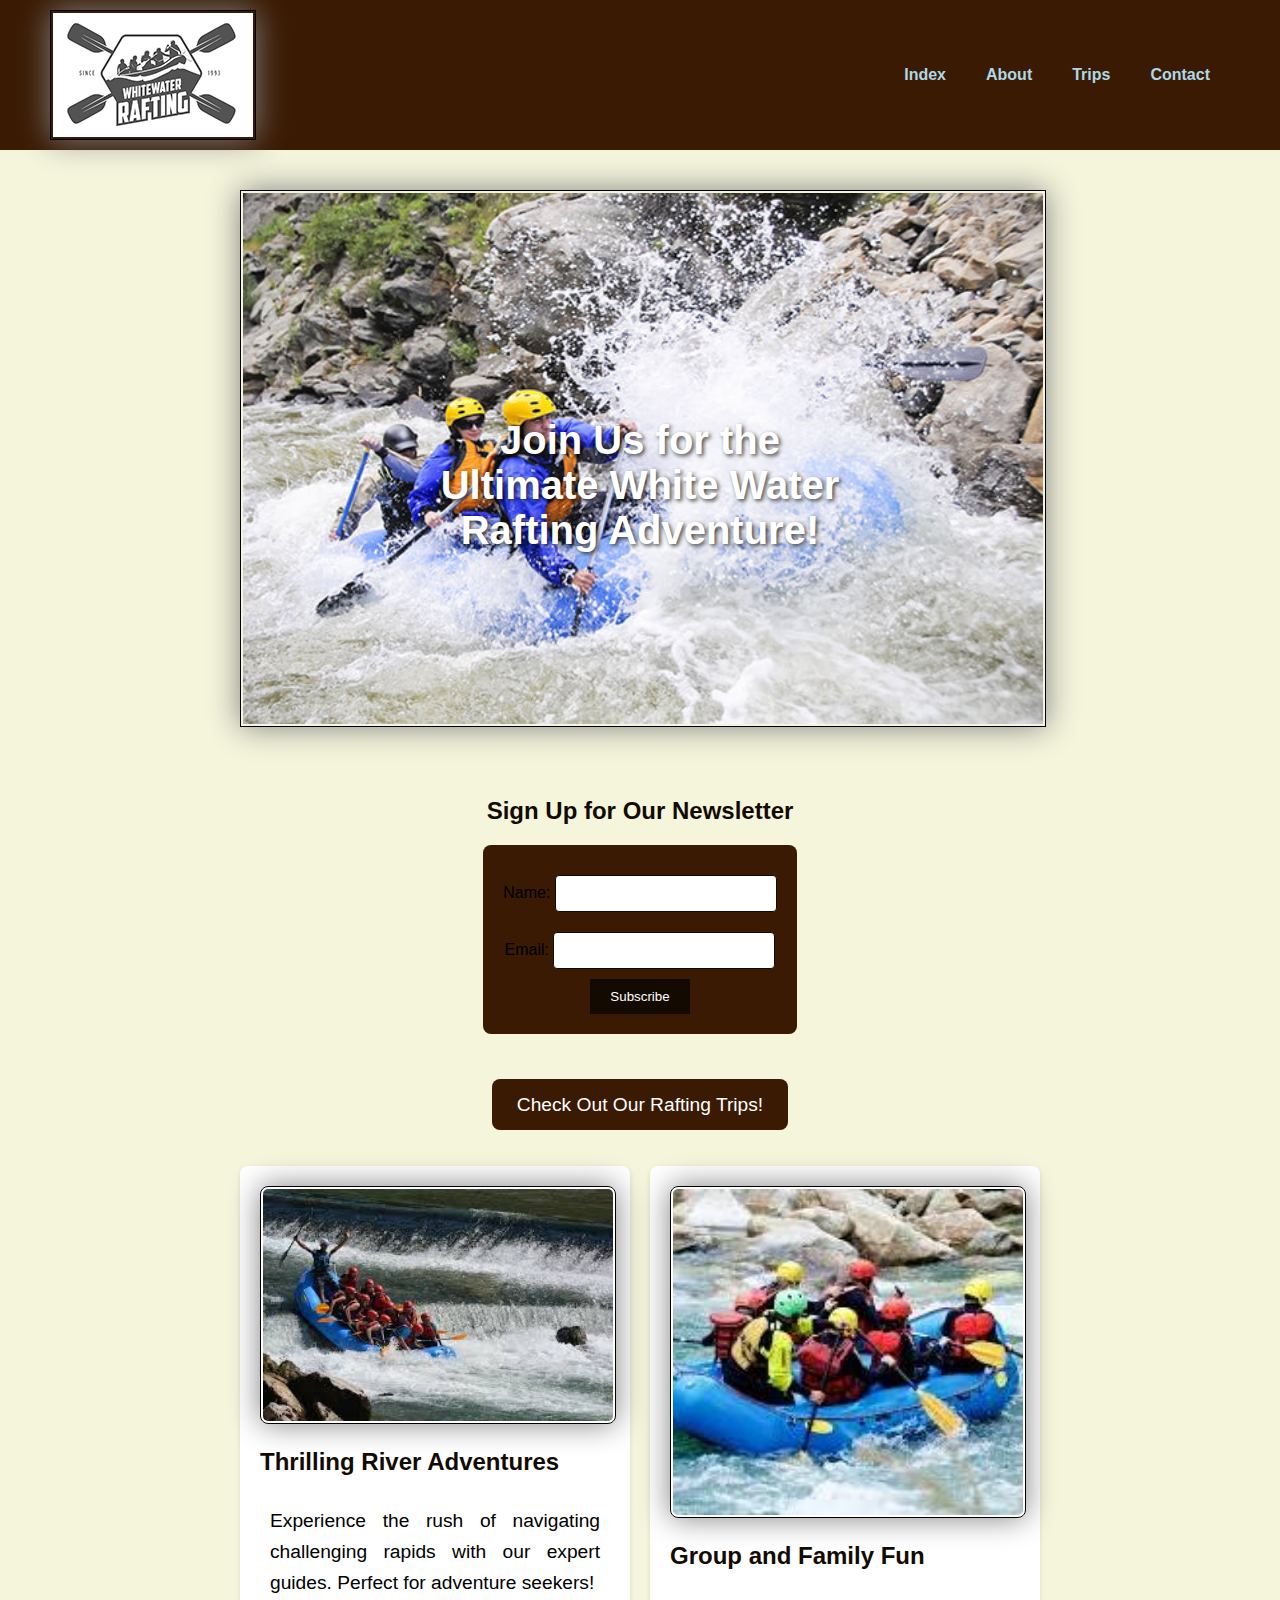
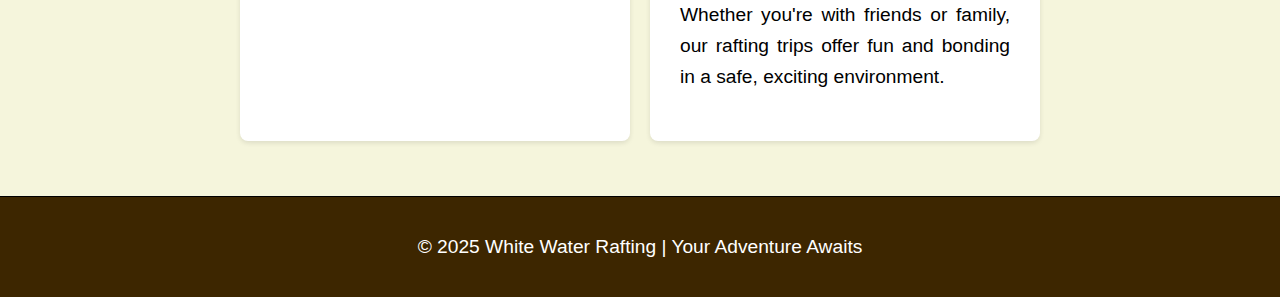
<file: index.html>
<!DOCTYPE html>
<html lang="en-US">
<head>
    <link rel="stylesheet" href="styles/styles.css">
    <meta charset="utf-8">
    <meta name="viewport" content="width=device-width, initial-scale=1.0">
    <title>White Water Rafting</title>
    <meta name="description" content="Join us for an unforgettable white water rafting experience!">
    <meta name="author" content="Andrew Willoughby">
</head>
<body>
    <body>
        <header class="header-container">
            <img src="wwr/imagesr/logo.png" alt="Rafting Website Logo" class="logo">
            <nav class="nav-links">
                <ul>
                    <li><a href="../index.html">Index</a></li>
                    <li><a href="/wwr/about.html">About</a></li>
                    <li><a href="/wwr/about.html">Trips</a></li>
                    <li><a href="/wwr/contact.html">Contact</a></li>
                </ul>
            </nav>
        </header>
    <main>
        <section class="hero">
            <img src="/wwr/imagesr/2.jpg" alt="Rafting Adventure" class="hero-img">
            <h1 class="hero-heading">Join Us for the Ultimate White Water Rafting Adventure!</h1>
        </section>
        <section class="newsletter">
            <h2>Sign Up for Our Newsletter</h2>
            <form action="#" method="post">
                <label for="name">Name:</label>
                <input type="text" id="name" name="name" required><br>
                <label for="email">Email:</label>
                <input type="email" id="email" name="email" required><br>
                <input type="submit" value="Subscribe">
            </form>
        </section>
        <section class="cta">
            <a href="trips.html" class="cta-btn">Check Out Our Rafting Trips!</a>
        </section>
        <section class="content-grid">
            <div class="content-item">
                <img src="images/team.jpeg" alt="Rafting on River" class="content-img">
                <div class="content-text">
                    <h2>Thrilling River Adventures</h2>
                    <p>Experience the rush of navigating challenging rapids with our expert guides. Perfect for adventure seekers!</p>
                </div>
            </div>
            <div class="content-item">
                <img src="images/rafting team.jpeg" alt="Rafting Team" class="content-img">
                <div class="content-text">
                    <h2>Group and Family Fun</h2>
                    <p>Whether you're with friends or family, our rafting trips offer fun and bonding in a safe, exciting environment.</p>
                </div>
            </div>
        </section>
    </main>
    <footer>
        <p>© 2025 White Water Rafting | Your Adventure Awaits</p>
    </footer>
</body>
</html>
</file>
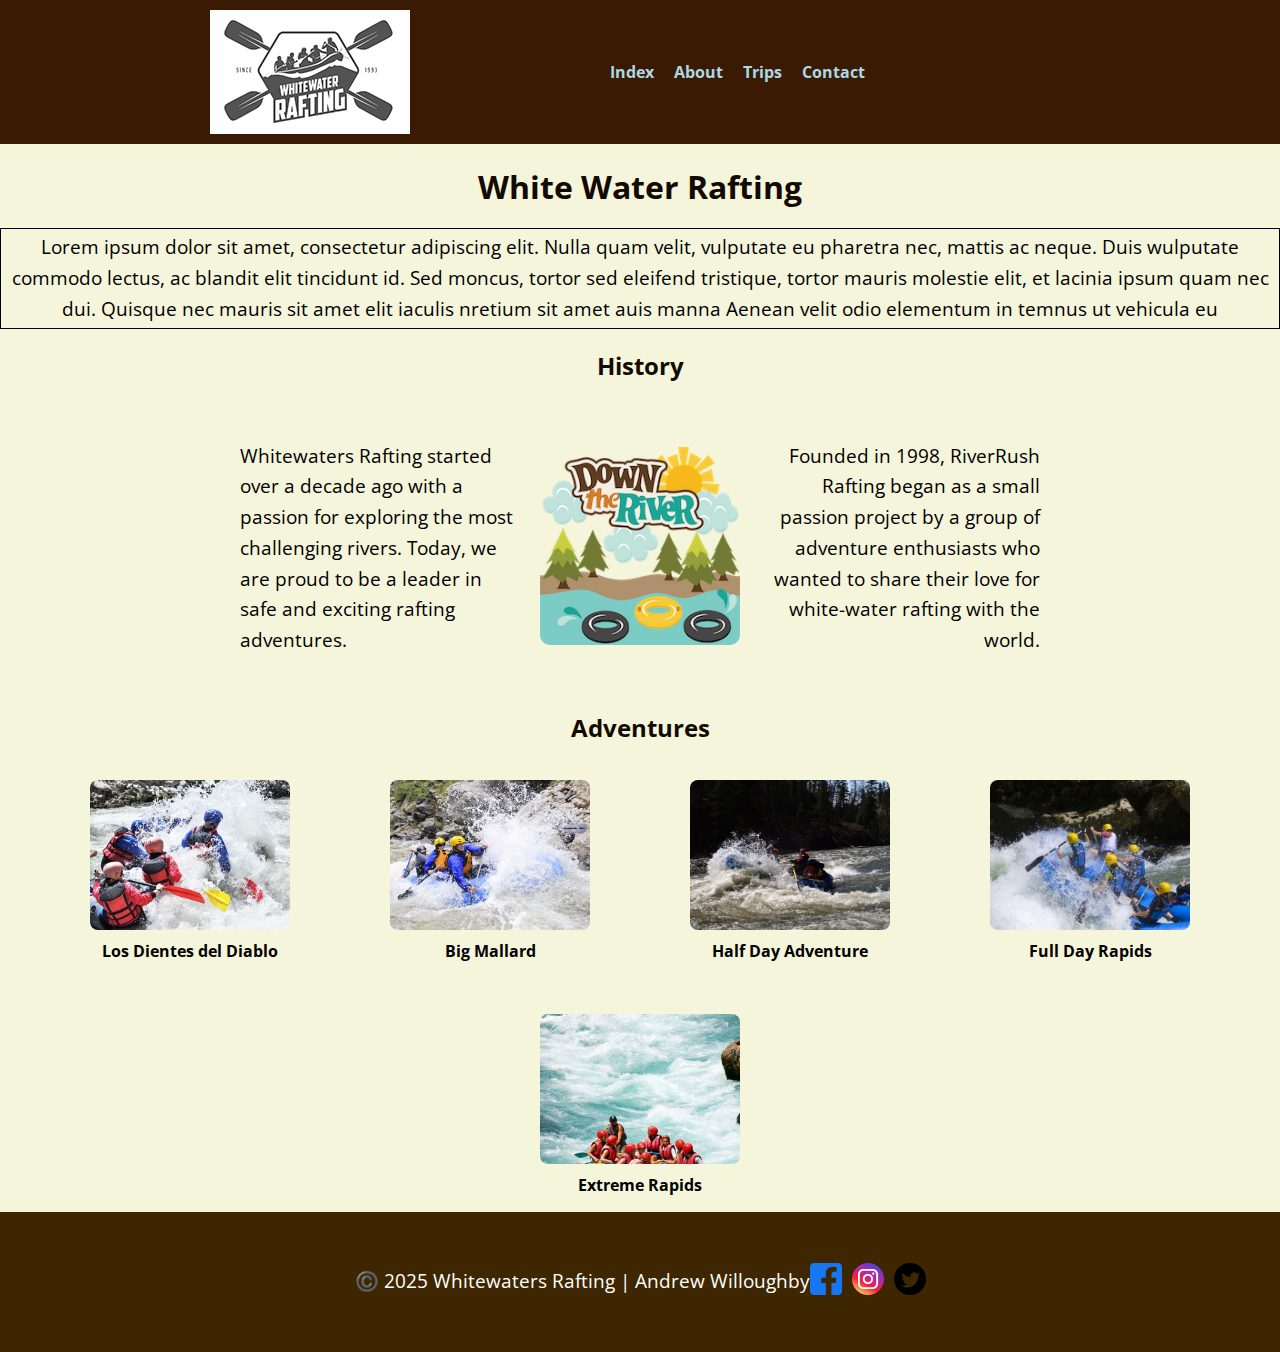
<file: wwr/about.html>
<!DOCTYPE html>
<html lang="en-US">
<head>
    <meta charset="utf-8">
    <meta name="viewport" content="width=device-width, initial-scale=1.0">
    <meta name="description" content="Learn about Whitewaters Rafting's history, mission, and team. We provide thrilling rafting adventures and exceptional customer service. Explore our story and get to know the people behind the company.">
    <title>About Us - Whitewaters Rafting</title>
    <link href="https://fonts.googleapis.com/css2?family=Open+Sans&display=swap" rel="stylesheet">
    <link rel="stylesheet" href="styles1/rafting.css">
</head>
<body>
    <header class="header-container">
        <img src="imagesr/logo.png" alt="Rafting Website Logo" class="logo">
        <nav class="nav-links">
            <ul>
                <li><a href="../index.html">Index</a></li>
                <li><a href="about.html">About</a></li>
                <li><a href="trips.html">Trips</a></li>
                <li><a href="contact.html">Contact</a></li>
            </ul>
        </nav>
    </header>

    <main>
        <section class="intro">
            <h1>White Water Rafting</h1>
            <p class="bordered-text">Lorem ipsum dolor sit amet, consectetur adipiscing elit. Nulla quam velit, vulputate eu pharetra nec,
                mattis ac neque. Duis wulputate commodo lectus, ac blandit elit tincidunt id. Sed moncus, tortor sed eleifend tristique, tortor mauris molestie elit, et lacinia ipsum quam nec dui. Quisque nec mauris sit
                amet elit iaculis nretium sit amet auis manna Aenean velit odio elementum in temnus ut vehicula eu</p>
        </section>
        <section class="history">
            <h2>History</h2>
            <div class="history-container">
                <p class="history-text1">Whitewaters Rafting started over a decade ago with a passion for exploring the most challenging rivers. Today, we are proud to be a leader in safe and exciting rafting adventures.</p>
                <img src="imagesr/history.png" alt="History" class="history-img">
                <p class="history-text2">Founded in 1998, RiverRush Rafting began as a small passion project by a group of adventure enthusiasts who wanted to share their love for white-water rafting with the world. </p>
            </div>
        </section>

        <section class="adventures">
            <h2>Adventures</h2>
            <div class="gallery">
                <figure class="figure-container">
                    <img src="imagesr/1-min.jpg" alt="Los Dientes del Diablo">
                    <figcaption>Los Dientes del Diablo</figcaption>
                </figure>
                <figure class="figure-container">
                    <img src="imagesr/2.jpg" alt="Big Mallard">
                    <figcaption>Big Mallard</figcaption>
                </figure>
                <figure class="figure-container">
                    <img src="imagesr/3-min.jpg" alt="Half Day Adventure">
                    <figcaption>Half Day Adventure</figcaption>
                </figure>
                <figure class="figure-container">
                    <img src="imagesr/4.jpg" alt="Full Day Rapids">
                    <figcaption>Full Day Rapids</figcaption>
                </figure>
                <figure class="figure-container">
                    <img src="imagesr/5-min.jpg" alt="Extreme Rapids">
                    <figcaption>Extreme Rapids</figcaption>
                </figure>
            </div>
        </section>
    </main>

    <footer>
        <p class="copyright">©️ 2025 Whitewaters Rafting | Andrew Willoughby</p>
        <nav class="sociallinks">
            <a href="https://www.facebook.com" target="_blank" aria-label="Facebook">
                <img src="imagesr/Facebook3_svg.webp" alt="Facebook">
            </a>
            <a href="https://www.instagram.com" target="_blank" aria-label="Instagram">
                <img src="imagesr/instagram_circle-128.webp" alt="Instagram">
            </a>
            <a href="https://x.com" target="_blank" aria-label="Twitter">
                <img src="imagesr/Circled_Twitter_svg-128.webp" alt="Twitter">
            </a>
        </nav>
    </footer>
</body>
</html>
</file>
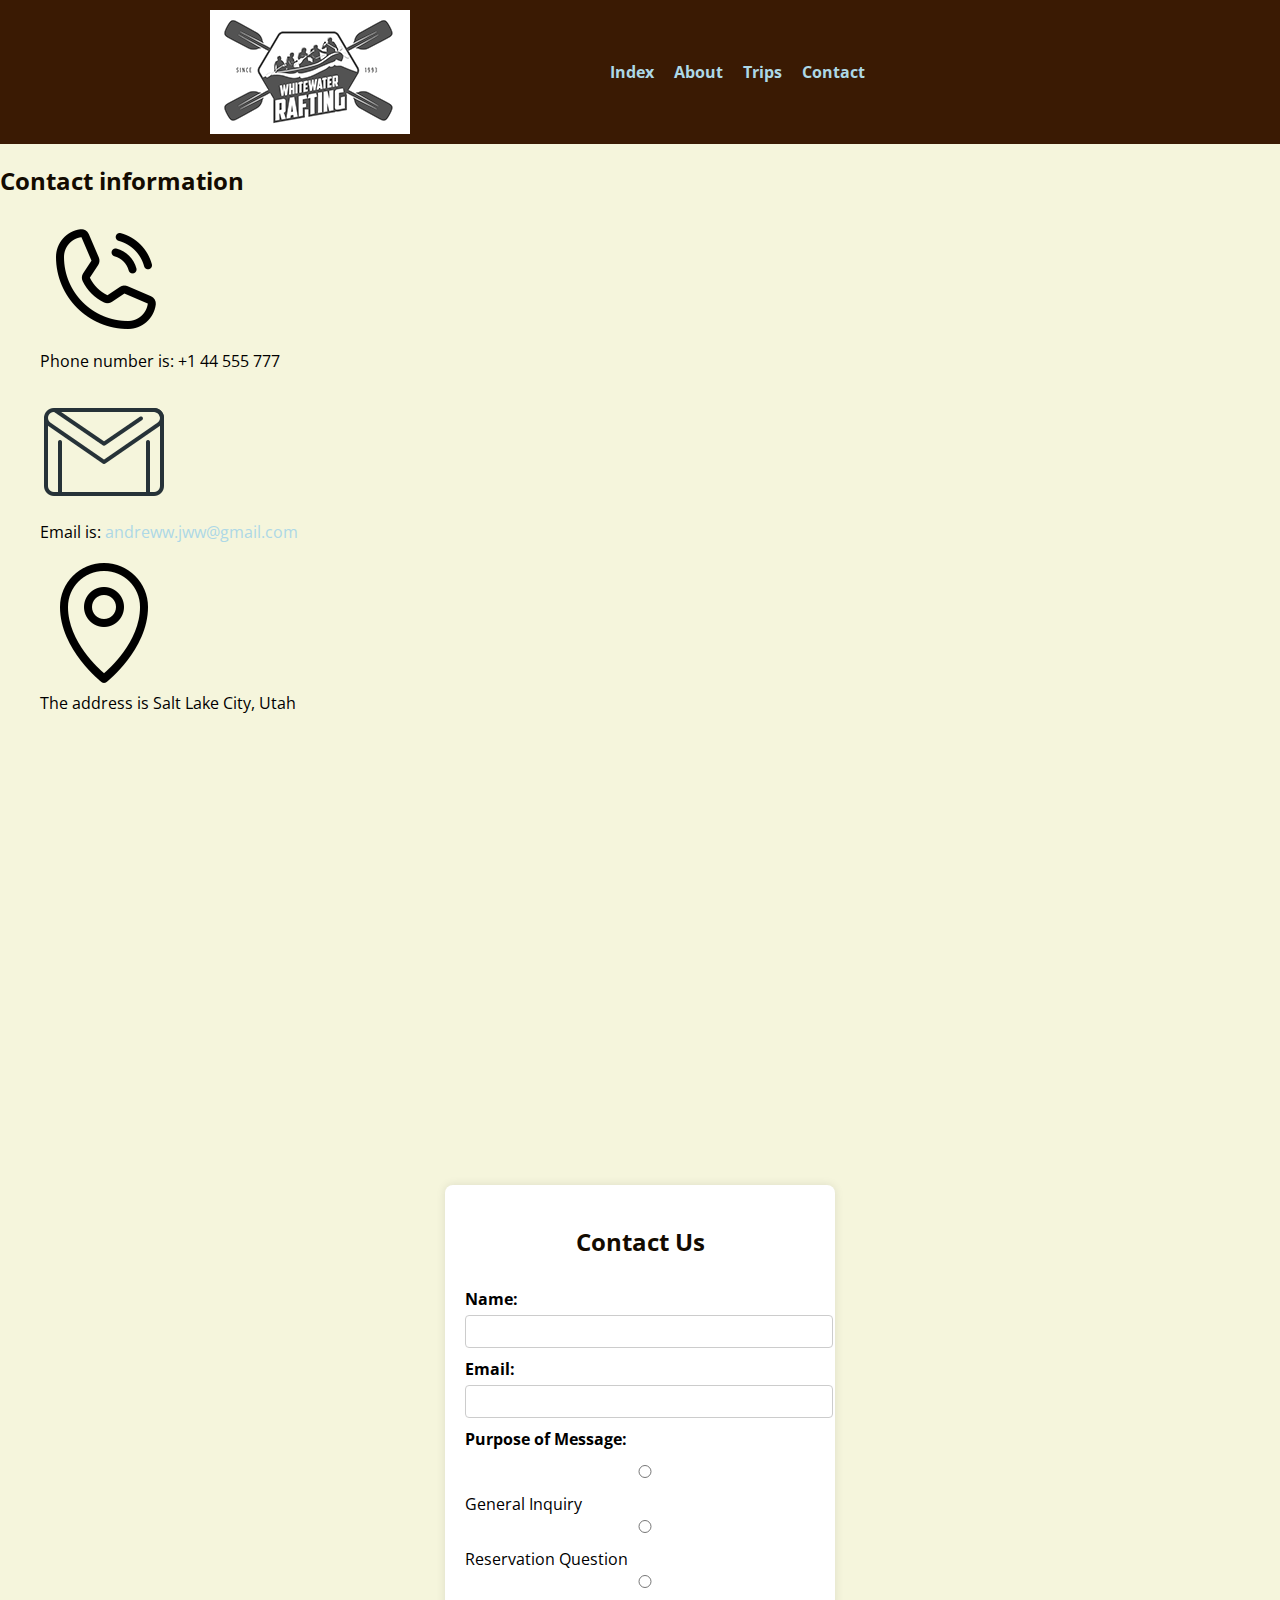
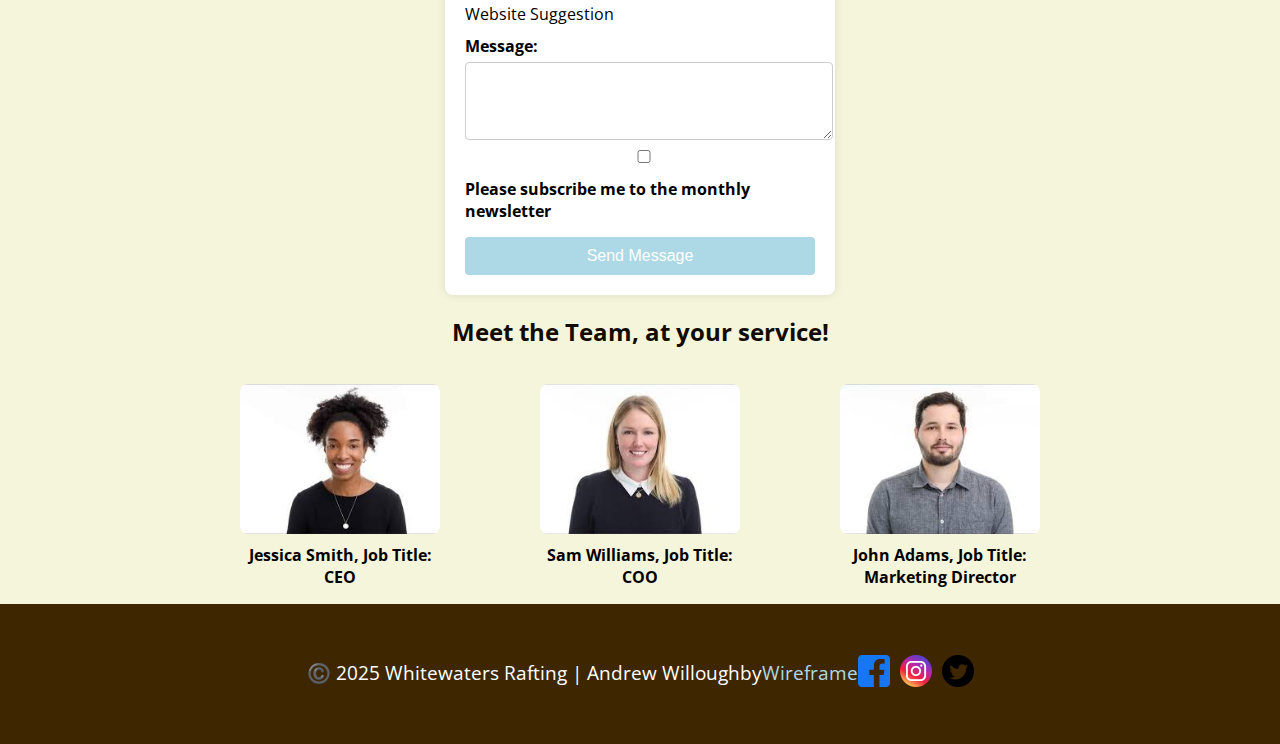
<file: wwr/contact.html>
<!DOCTYPE html>
<html lang="en-US">
<head>
    <meta charset="utf-8">
    <meta name="viewport" content="width=device-width, initial-scale=1.0">
    <meta name="description" content="Get in touch with Whitewaters Rafting for inquiries, reservations, or suggestions. Contact us through email, phone, or our online form. We're here to help!">
    <title>Contact Us - Whitewaters Rafting</title>
    <link href="https://fonts.googleapis.com/css2?family=Open+Sans&display=swap" rel="stylesheet">
    <link rel="stylesheet" href="styles1/rafting.css">
    <style>
        .adventures h2 {
            text-align: center;
        }

        .container {
            background: white;
            padding: 20px;
            border-radius: 8px;
            box-shadow: 0px 0px 10px rgba(0, 0, 0, 0.1);
            width: 350px;
            margin: 0 auto;
            display: flex;
            flex-direction: column;
            align-items: center;
        }

        label {
            font-weight: bold;
            display: block;
            margin-top: 10px;
        }

        input, textarea {
            width: 100%;
            padding: 8px;
            margin-top: 5px;
            border: 1px solid #ccc;
            border-radius: 4px;
        }

        .radio-group {
            margin-top: 10px;
        }

        .radio-group label {
            font-weight: normal;
            display: inline-block;
            margin-right: 10px;
        }

        .submit-btn {
            background-color: lightblue;
            color: white;
            padding: 10px;
            border: none;
            border-radius: 4px;
            cursor: pointer;
            margin-top: 15px;
            width: 100%;
            font-size: 16px;
        }

        .submit-btn:hover {
            background-color: wheat;
        }
    </style>
</head>
<body>
    <header class="header-container">
        <img src="imagesr/logo.png" alt="Rafting Website Logo" class="logo">
        <nav class="nav-links">
            <ul>
                <li><a href="../index.html">Index</a></li>
                <li><a href="about.html">About</a></li>
                <li><a href="trips.html">Trips</a></li>
                <li><a href="contact.html">Contact</a></li>
            </ul>
        </nav>
    </header>

    <main>
        <section class="information">
            <h2>Contact information</h2>
            <div class="contact">
                <figure class="phone">
                    <img src="imagesr/phone.webp" alt="phone icon">
                    <figcaption>Phone number is: +1 44 555 777</figcaption>
                </figure>
                <figure class="email">
                    <img src="imagesr/email.webp" alt="email logo">
                    <figcaption>Email is: <a href="mailto:andreww.jww@gmail.com">andreww.jww@gmail.com</a></figcaption>
                </figure>
                <figure class="location">
                    <img src="imagesr/Location.webp" alt="location image">
                    <figcaption>The address is Salt Lake City, Utah</figcaption>
                    <iframe class="map" src="https://www.google.com/maps/embed?pb=!1m18!1m12!1m3!1d193364.23645128502!2d-112.0857419441454!3d40.777062274149074!2m3!1f0!2f0!3f0!3m2!1i1024!2i768!4f13.1!3m3!1m2!1s0x87523d9488d131ed%3A0x5b53b7a0484d31ca!2sSalt%20Lake%20City%2C%20UT!5e0!3m2!1sen!2sus!4v1738766275098!5m2!1sen!2sus" 
                    width="600" height="450" style="border:0;" allowfullscreen="" loading="lazy" referrerpolicy="no-referrer-when-downgrade"></iframe>
                </figure>
            </div>
            
            <div class="container">
                <h2>Contact Us</h2>
                <form action="mailto:andreww.jww@gmail.com" method="post" enctype="text/plain">
                    <label for="name">Name:</label>
                    <input type="text" id="name" name="name" required>
        
                    <label for="email">Email:</label>
                    <input type="email" id="email" name="email" required>
        
                    <label>Purpose of Message:</label>
                    <div class="radio-group">
                        <input type="radio" id="general" name="purpose" value="General Inquiry" required>
                        <label for="general">General Inquiry</label>
        
                        <input type="radio" id="reservation" name="purpose" value="Reservation Question">
                        <label for="reservation">Reservation Question</label>
        
                        <input type="radio" id="suggestion" name="purpose" value="Website Suggestion">
                        <label for="suggestion">Website Suggestion</label>
                    </div>
        
                    <label for="message">Message:</label>
                    <textarea id="message" name="message" rows="4" required></textarea>
        
                    <input type="checkbox" id="subscribe" name="subscribe">
                    <label for="subscribe">Please subscribe me to the monthly newsletter</label>
        
                    <button type="submit" class="submit-btn">Send Message</button>
                </form>
            </div>
        </section>

        <section class="adventures">
            <h2>Meet the Team, at your service!</h2>
            <div class="gallery">
                <figure class="figure-container">
                    <img src="imagesr/employee 1.jpeg" alt="First employee">
                    <figcaption>Jessica Smith, Job Title: CEO</figcaption>
                </figure>
                <figure class="figure-container">
                    <img src="imagesr/employee3.jpeg" alt="Second employee">
                    <figcaption>Sam Williams, Job Title: COO</figcaption>
                </figure>
                <figure class="figure-container">
                    <img src="imagesr/employee2.jpeg" alt="Third employee">
                    <figcaption>John Adams, Job Title: Marketing Director</figcaption>
                </figure>
            </div>
        </section>
    </main>

    <footer>
        <p class="copyright">©️ 2025 Whitewaters Rafting | Andrew Willoughby   <a href="https://app.moqups.com/xnlnBi8SFqF0cFDy7mxkRDzyPtiiOltK/view/page/ad64222d5">   Wireframe </a></p>

        <nav class="sociallinks">
            <a href="https://www.facebook.com" target="_blank" aria-label="Facebook">
                <img src="imagesr/Facebook3_svg.webp" alt="Facebook">
            </a>
            <a href="https://www.instagram.com" target="_blank" aria-label="Instagram">
                <img src="imagesr/instagram_circle-128.webp" alt="Instagram">
            </a>
            <a href="https://x.com" target="_blank" aria-label="Twitter">
                <img src="imagesr/Circled_Twitter_svg-128.webp" alt="Twitter">
            </a>
        </nav>
    </footer>
</body>
</html>
</file>
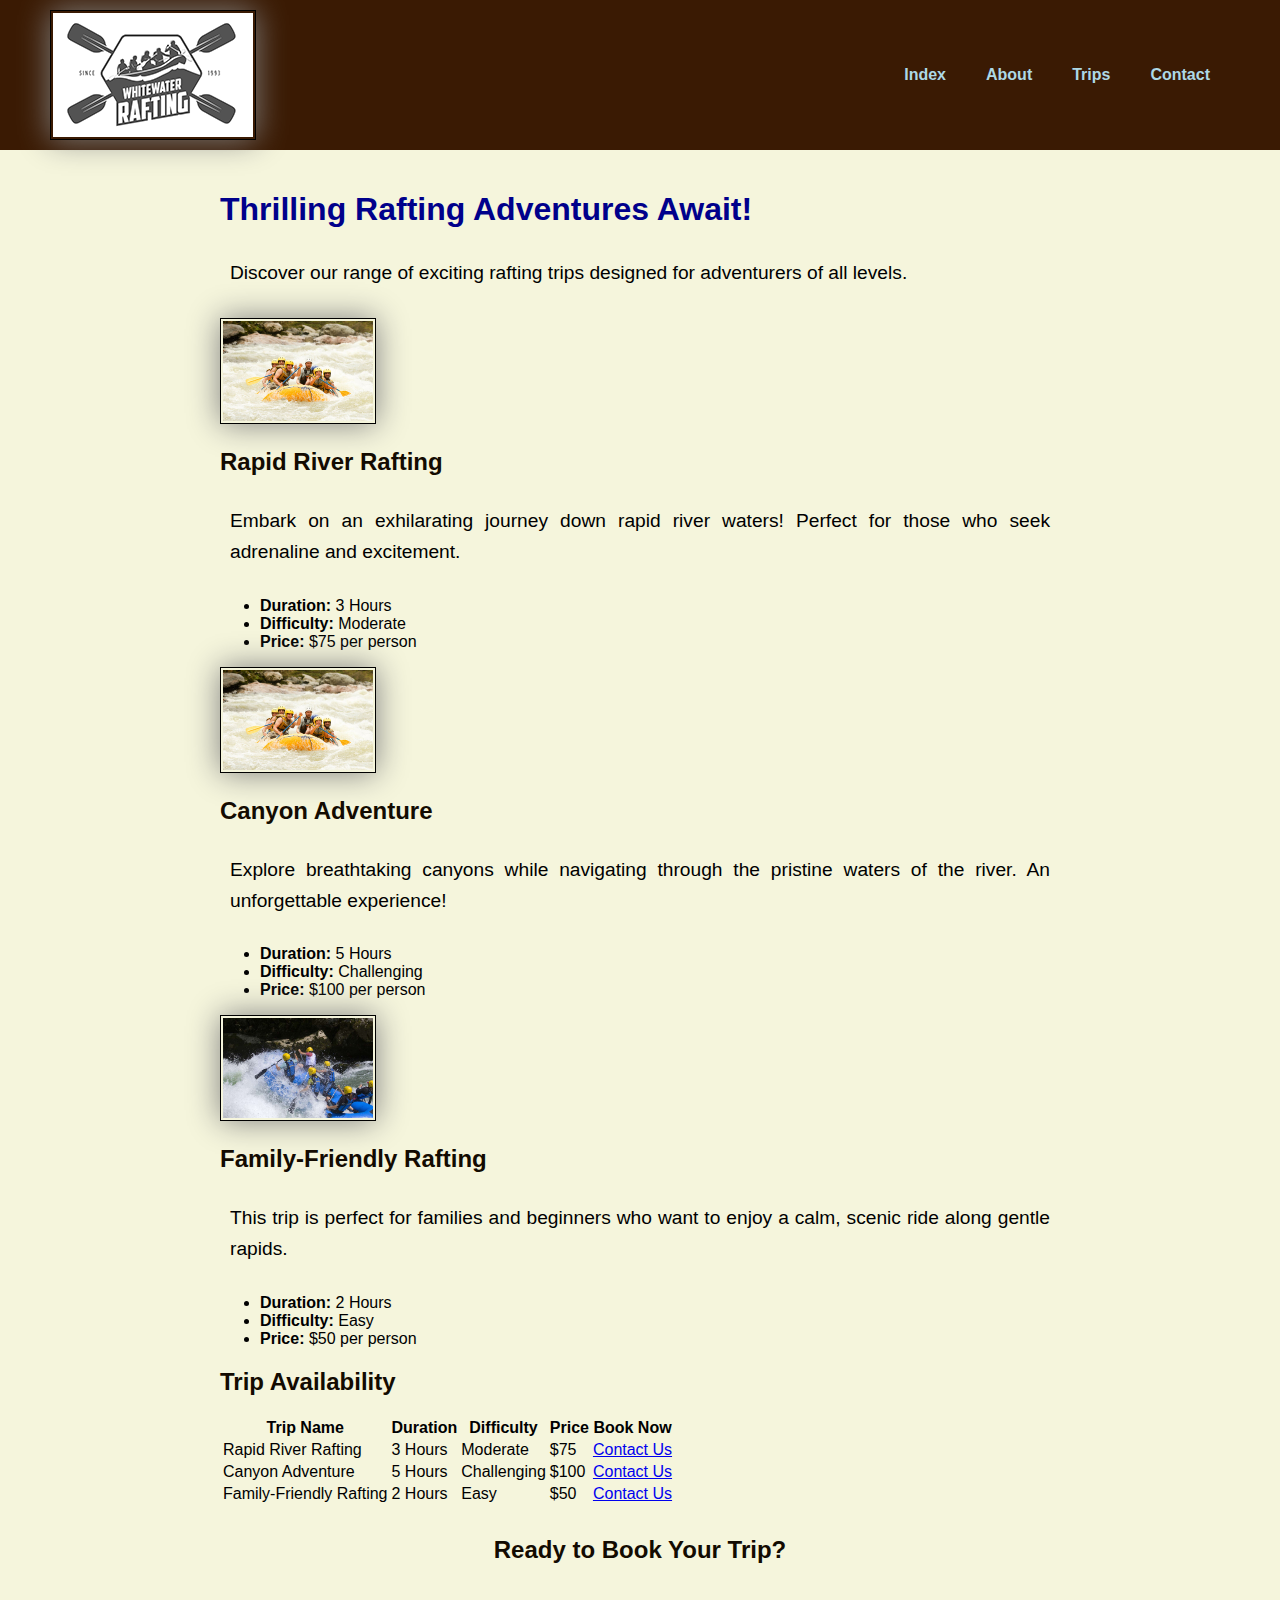
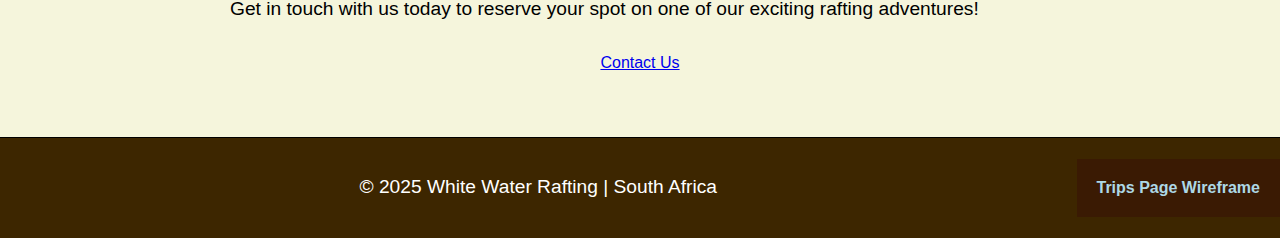
<file: wwr/trips.html>
<!DOCTYPE html>
<html lang="en-US">
<head>
    <link rel="stylesheet" href="../styles/styles.css">
    <meta charset="utf-8">
    <meta name="viewport" content="width=device-width, initial-scale=1.0">
    <title>Rafting Trips | White Water Rafting</title>
    <meta name="description" content="Explore thrilling white water rafting trips and book your adventure today! Discover detailed trip descriptions, schedules, and more.">
    <meta name="author" content="Andrew Willoughby">
</head>
<body>
    <body>
    <header class="header-container">
        <img src="imagesr/logo.png" alt="Rafting Website Logo" class="logo">
        <nav class="nav-links">
            <ul>
                <li><a href="../index.html">Index</a></li>
                <li><a href="about.html">About</a></li>
                <li><a href="trips.html">Trips</a></li>
                <li><a href="contact.html">Contact</a></li>
            </ul>
        </nav>
    </header>
    <main>
        <section class="intro">
            <h1>Thrilling Rafting Adventures Await!</h1>
            <p>Discover our range of exciting rafting trips designed for adventurers of all levels.</p>
        </section>

        <section class="trips-description">
            <div class="trip-card">
                <img src="imagesr/rafting.jpg" alt="Rapid River Rafting" />
                <div class="trip-info">
                    <h2>Rapid River Rafting</h2>
                    <p>Embark on an exhilarating journey down rapid river waters! Perfect for those who seek adrenaline and excitement.</p>
                    <ul>
                        <li><strong>Duration:</strong> 3 Hours</li>
                        <li><strong>Difficulty:</strong> Moderate</li>
                        <li><strong>Price:</strong> $75 per person</li>
                    </ul>
                </div>
            </div>

            <div class="trip-card">
                <img src="imagesr/rafting.jpg" alt="Canyon Adventure" />
                <div class="trip-info">
                    <h2>Canyon Adventure</h2>
                    <p>Explore breathtaking canyons while navigating through the pristine waters of the river. An unforgettable experience!</p>
                    <ul>
                        <li><strong>Duration:</strong> 5 Hours</li>
                        <li><strong>Difficulty:</strong> Challenging</li>
                        <li><strong>Price:</strong> $100 per person</li>
                    </ul>
                </div>
            </div>

            <div class="trip-card">
                <img src="imagesr/4.jpg" alt="Family-Friendly Rafting" />
                <div class="trip-info">
                    <h2>Family-Friendly Rafting</h2>
                    <p>This trip is perfect for families and beginners who want to enjoy a calm, scenic ride along gentle rapids.</p>
                    <ul>
                        <li><strong>Duration:</strong> 2 Hours</li>
                        <li><strong>Difficulty:</strong> Easy</li>
                        <li><strong>Price:</strong> $50 per person</li>
                    </ul>
                </div>
            </div>
        </section>

        <section class="trip-table">
            <h2>Trip Availability</h2>
            <table>
                <thead>
                    <tr>
                        <th>Trip Name</th>
                        <th>Duration</th>
                        <th>Difficulty</th>
                        <th>Price</th>
                        <th>Book Now</th>
                    </tr>
                </thead>
                <tbody>
                    <tr>
                        <td>Rapid River Rafting</td>
                        <td>3 Hours</td>
                        <td>Moderate</td>
                        <td>$75</td>
                        <td><a href="contact.html">Contact Us</a></td>
                    </tr>
                    <tr>
                        <td>Canyon Adventure</td>
                        <td>5 Hours</td>
                        <td>Challenging</td>
                        <td>$100</td>
                        <td><a href="contact.html">Contact Us</a></td>
                    </tr>
                    <tr>
                        <td>Family-Friendly Rafting</td>
                        <td>2 Hours</td>
                        <td>Easy</td>
                        <td>$50</td>
                        <td><a href="contact.html">Contact Us</a></td>
                    </tr>
                </tbody>
            </table>
        </section>

        <section class="cta">
            <h2>Ready to Book Your Trip?</h2>
            <p>Get in touch with us today to reserve your spot on one of our exciting rafting adventures!</p>
            <a href="contact.html" class="button">Contact Us</a>
        </section>
    </main>
    
    <footer>
        <p>© 2025 White Water Rafting | South Africa</p>
        <nav>
            <a href="/images/wireframe2.png" target="_blank">Trips Page Wireframe</a>
        </nav>
    </footer>
</body>
</html>
</file>
<file: styles/styles.css>
:root {
    --primary-color: #3D2600;
    --secondary-color: #130b01;
    --accent1-color: #3A1A03;
    --accent2-color: #502201;
    --text-color: black;
    --link-color: lightblue;
    --link-hover: blue;
    --background-color: white;
}

body {
    font-family: 'Open Sans', sans-serif;
    background-color: beige;
    color: var(--text-color);
    margin: 0;
    padding: 0;
}

/* Header */
header {
    display: flex;
    align-items: center;
    justify-content: space-between;
    background-color: var(--accent1-color);
    padding: 10px 50px;
}

.logo {
    display: flex;
    width: 200px;
}

.nav-links {
    display: flex;
    gap: 30px;
}

nav {
    background-color: var(--accent1-color);
    padding: 10px;
}

nav ul {
    list-style-type: none;
    display: flex;
    gap: 20px;
    padding: 0;
    margin: 0;
}

nav a {
    text-decoration: none;
    color: var(--link-color);
    font-weight: bold;
    padding: 10px;
}

nav a:hover {
    color: var(--link-hover);
    text-decoration: underline;
}

/* Hero Section */
.hero {
    position: relative;
    text-align: center;
    padding: 20px;
}

.hero img {
    display: block;
    width: 100%;
    height: auto;
}

.hero-heading {
    position: absolute;
    top: 50%;
    left: 50%;
    transform: translate(-50%, -50%);
    font-size: 2.5em;
    color: white;
    text-shadow: 2px 2px 4px rgba(0, 0, 0, 0.7);
}

/* Typography */
h1, h2 {
    color: var(--secondary-color);
    margin-bottom: 20px;
}

h1 {
    color: darkblue;
}

p {
    font-size: 1.2em;
    line-height: 1.6;
    text-align: justify;
    padding: 10px;
}

/* Content */
main {
    max-width: 840px;
    margin: auto;
    padding: 20px;
}

article {
    background-color: var(--background-color);
    margin: 20px auto;
    padding: 20px;
    max-width: 800px;
    border-radius: 8px;
    box-shadow: 0 2px 5px rgba(0, 0, 0, 0.1);
}

article img {
    float: right;
    max-width: 150px;
    height: auto;
    margin-left: 20px;
    border-radius: 5px;
}

/* Images */
img {
    width: 150px;
    height: auto;
    border: 1px solid black;
    padding: 2px;
    box-shadow: 0 0 30px gray;
}

main img {
    width: 150px;
    height: auto;
}

aside {
    width: 20rem;
    margin: 1rem;
    border: 1px solid rgba(0, 0, 0, 0.2);
    padding: 1rem;
    background-color: #eee;
    color: #333;
    text-align: center;
}

aside img {
    width: 200px;
    height: auto;
}

/* Gallery */
.gallery {
    display: flex;
    flex-wrap: wrap;
    justify-content: center;
    gap: 20px;
}

.figure-container {
    text-align: center;
    width: 200px;
}

.figure-container img {
    width: 100%;
    height: 150px;
    object-fit: cover;
    border-radius: 8px;
}

/* Newsletter */
.newsletter {
    text-align: center;
    padding: 30px;
}

.newsletter form {
    display: inline-block;
    background-color: var(--accent1-color);
    padding: 20px;
    border-radius: 8px;
}

.newsletter input[type="text"],
.newsletter input[type="email"] {
    margin: 10px 0;
    padding: 10px;
    width: 200px;
    border-radius: 4px;
    border: 1px solid var(--secondary-color);
}

.newsletter input[type="submit"] {
    background-color: var(--secondary-color);
    color: white;
    padding: 10px 20px;
    border: none;
    cursor: pointer;
}

.newsletter input[type="submit"]:hover {
    background-color: var(--primary-color);
}

/* Call to Action */
.cta {
    text-align: center;
    margin: 30px 0;
}

.cta-btn {
    background-color: var(--accent1-color);
    color: white;
    padding: 15px 25px;
    font-size: 1.2em;
    text-decoration: none;
    border-radius: 8px;
}

.cta-btn:hover {
    background-color: var(--primary-color);
}

/* Content Grid */
.content-grid {
    display: grid;
    grid-template-columns: 1fr 1fr;
    gap: 20px;
    padding: 20px;
}

.content-item {
    background-color: var(--background-color);
    padding: 20px;
    border-radius: 8px;
    box-shadow: 0 2px 5px rgba(0, 0, 0, 0.1);
}

.content-img {
    width: 100%;
    height: auto;
    border-radius: 8px;
}

/* Footer */
footer {
    display: flex;
    justify-content: center;
    align-items: center;
    text-align: center;
    height: 100px;
    background-color: var(--primary-color);
    color: white;
    margin-top: 15px;
    border-top: 1px solid #000;
}

footer p {
    margin: 0 auto;
    font-size: 1.2em;
    line-height: 1.6;
}

footer nav {
    display: flex;
    gap: 10px;
}

footer nav img {
    width: 32px;
    height: 32px;
}
</file>
<file: wwr/styles1/rafting.css>
:root {
    --primary-color: #3D2600;
    --secondary-color: #130b01;
    --accent1-color: #3A1A03;
    --accent2-color: #502201;
    --text-color: black; 
    --link-color: lightblue; 
    --link-hover: blue;
    --background-color: white; 
}

body {
    font-family: 'Open Sans', sans-serif;
    background-color: beige;
    color: var(--text-color);
    margin: 0;
    padding: 0;
}

h1, h2 {
    color: var(--secondary-color);
    margin-bottom: 20px;
}

.hero {
    position: relative;
    text-align: center;
    padding: 20px;
}

.hero img {
    display: block;
    width: 150%; 
    height: auto;
}

.hero h1 {
    position: relative;
    margin-top: 20px;
}

article {
    background-color: var(--background-color);
    margin: 20px auto;
    padding: 20px;
    max-width: 800px;
    border-radius: 8px;
    box-shadow: 0 2px 5px rgba(0, 0, 0, 0.1);
}

article img {
    float: right;
    max-width: 150px;
    height: auto;
    margin-left: 20px;
    border-radius: 5px;
}

p {
    font-size: 1.2em;
    line-height: 1.6;
    margin-bottom: 15px;
    text-align: justify;
}

a {
    color: var(--link-color);
    text-decoration: none;
}

a:hover {
    color: var(--link-hover);
    text-decoration: underline;
}

header {
    display: grid;
    grid-template-columns: 1fr 3fr 1fr;
    align-items: center;
    background-color: var(--accent1-color);
    padding: 10px;
    gap: 20px;
}

.logo {
    display: flex;
    justify-content: space-between; 
    width: 200px;
    padding-left: 200px; 
}

.nav-links {
    display: flex;
    justify-content: center;
    gap: 30px; 
}

nav ul {
    display: flex;
    list-style-type: none;
    padding: 0;
}

nav ul li {
    margin: 0 10px;
}

nav a {
    text-decoration: none;
    color: var(--link-color);
    font-weight: bold;
}

.gallery {
    display: flex;
    justify-content: center; 
    gap: 15px; 
}

.gallery {
    margin: 0%;
    display: flex;
    flex-wrap: wrap;
    justify-content: center;
    gap: 20px;
}

.figure-container {
    text-align: center;
    width: 200px;
}

.figure-container img {
    margin: 0%;
    padding: 0%;
    width: 100%;
    height: 150px;
    object-fit: cover;
    border-radius: 8px;
}

.figure-container figcaption {
    margin-top: 5px;
    font-size: 16px;
    font-weight: bold;
}

footer {
    display: flex;
    justify-content: center;
    align-items: center;
    text-align: center; 
    height: 100px;
    background-color: var(--primary-color);
}

footer p {
    margin: 0 auto; 
    font-size: 1.2em;
    line-height: 1.6;
    text-align: center;
    color: white;
}

footer nav {
    display: flex;
    gap: 10px;
}

footer nav img {
    width: 32px;
    height: 32px;
}

.copyright {
    display: flex;
    align-items: flex-end; 
}

.history {
    text-align: center; 
}

.history h2 {
    text-align: center; 
}

.history-container {
    display: flex;
    align-items: center;
    justify-content: space-between;
    max-width: 800px;
    margin: auto;
    padding: 20px;
}

.history-container .history-text1,
.history-container .history-text2 {
    font-size: 1.2em;
    line-height: 1.6;
    margin-bottom: 15px;
    text-align: justify;
    flex: 1;
}

.history-container .history-text1 {
    text-align: left;
}

.history-container .history-text2 {
    text-align: right;
}

.history-container img {
    max-width: 200px;
    height: auto;
    border-radius: 10px;
    margin-left: 20px;
    margin-right: 20px;
    flex: 0 0 auto;
}

head.title {
    text-align: center;
}

section.intro h1 {
    text-align: center;
}

section.intro p {
    text-align: center;
}

.bordered-text {
    border: 1px solid black; 
    padding: 3px; 
}

.adventures h2 {
    text-align: center;
}

.adventures .gallery {
    display: flex;
    flex-wrap: wrap;
    justify-content: center;
    gap: 20px;
}

.figure-container img {
    margin: 0;
    padding: 0;
    width: 100%;
    height: 150px;
    object-fit: cover;
    border-radius: 8px;
}

:root {
    --primary-color: #3D2600;
    --secondary-color: #130b01;
    --accent1-color: #3A1A03;
    --accent2-color: #502201;
    --text-color: black; 
    --link-color: lightblue; 
    --link-hover: blue;
    --background-color: white; 
}

body {
    font-family: 'Open Sans', sans-serif;
    background-color: beige;
    color: var(--text-color);
    margin: 0;
    padding: 0;
}

h1, h2 {
    color: var(--secondary-color);
    margin-bottom: 20px;
}

.hero {
    position: relative;
    text-align: center;
    padding: 20px;
}

.hero img {
    display: block;
    width: 100%;
    height: auto;
}

.hero-heading {
    position: absolute;
    top: 50%;
    left: 50%;
    transform: translate(-50%, -50%);
    font-size: 2.5em;
    color: white;
    text-shadow: 2px 2px 4px rgba(0, 0, 0, 0.7);
}

.newsletter {
    text-align: center;
    padding: 30px;
}

.newsletter form {
    display: inline-block;
    background-color: var(--accent1-color);
    padding: 20px;
    border-radius: 8px;
}

.newsletter input[type="text"],
.newsletter input[type="email"] {
    margin: 10px 0;
    padding: 10px;
    width: 200px;
    border-radius: 4px;
    border: 1px solid var(--secondary-color);
}

.newsletter input[type="submit"] {
    background-color: var(--secondary-color);
    color: white;
    padding: 10px 20px;
    border: none;
    cursor: pointer;
}

.newsletter input[type="submit"]:hover {
    background-color: var(--primary-color);
}

.cta {
    text-align: center;
    margin: 30px 0;
}

.cta-btn {
    background-color: var(--accent1-color);
    color: white;
    padding: 15px 25px;
    font-size: 1.2em;
    text-decoration: none;
    border-radius: 8px;
}

.cta-btn:hover {
    background-color: var(--primary-color);
}

.content-grid {
    display: grid;
    grid-template-columns: 1fr 1fr;
    gap: 20px;
    padding: 20px;
}

.content-item {
    background-color: var(--background-color);
    padding: 20px;
    border-radius: 8px;
    box-shadow: 0 2px 5px rgba(0, 0, 0, 0.1);
}

.content-img {
    width: 100%;
    height: auto;
    border-radius: 8px;
}

.content-text h2 {
    color: var(--secondary-color);
}

footer {
    text-align: center;
    padding: 20px;
    background-color: var(--primary-color);
    color: white;
}

footer p {
    margin: 0;
}
</file>
